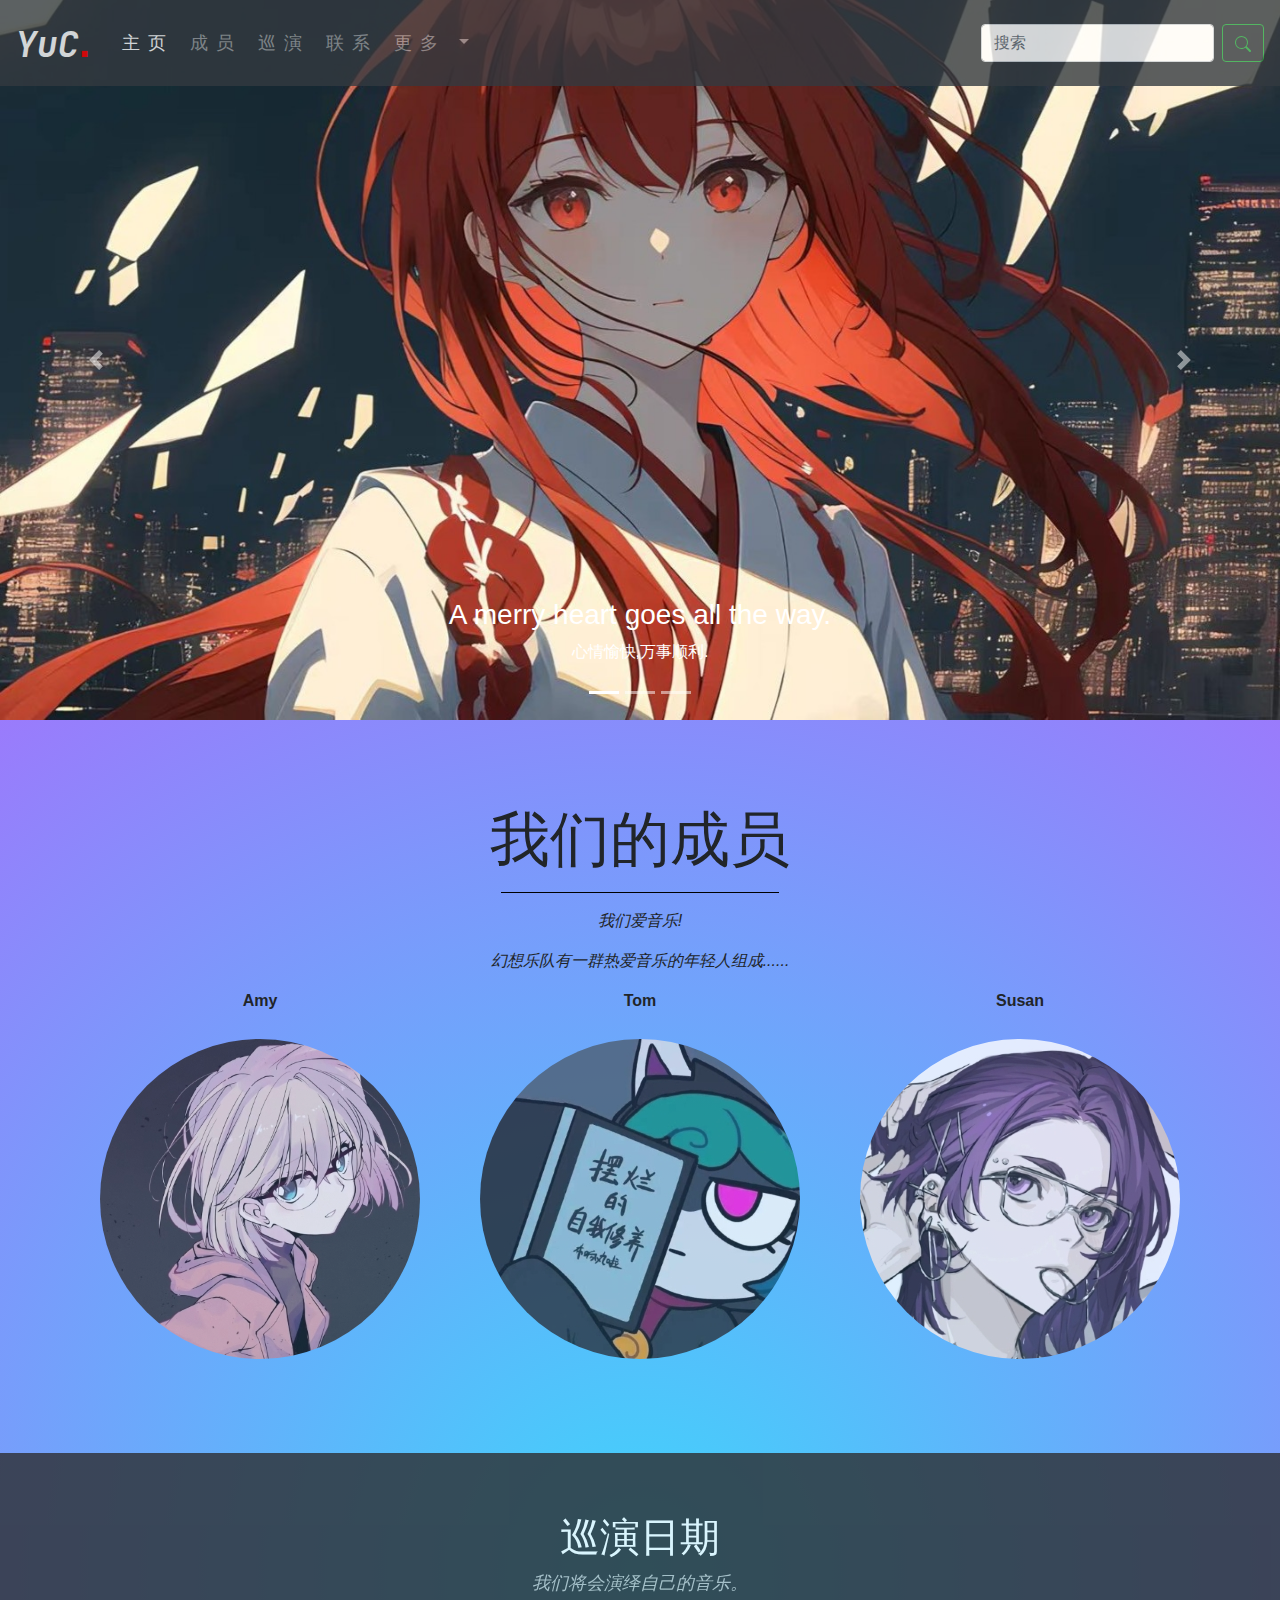
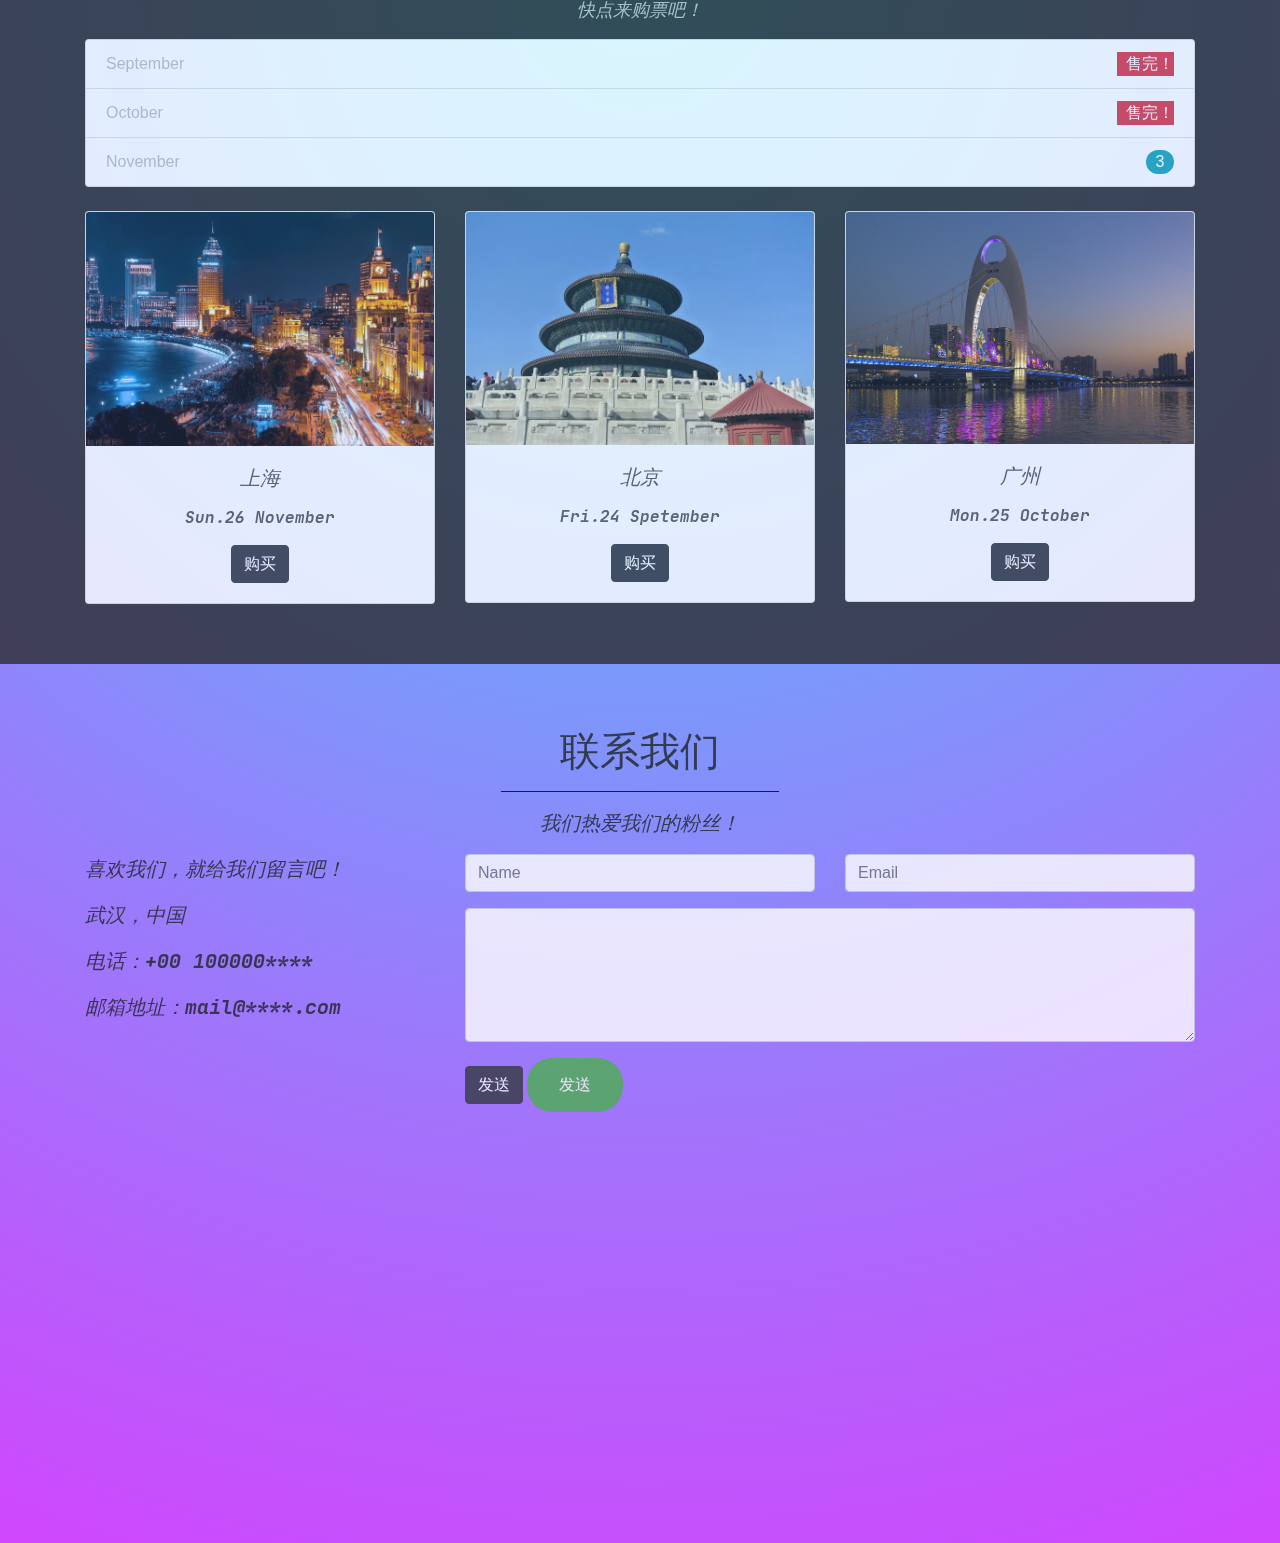
<file: index.html>
<!DOCTYPE html>
<html lang="en">

<head>
    <meta charset="UTF-8">
    <meta name="viewport" content="width=device-width, initial-scale=1.0,shrink-to-fit=on">
    <title>我们是幻想乐队!!!</title>
    <link rel="stylesheet" href="css/css1.css">
    <link rel="stylesheet" href="css/bootstrap.min.css">
    <!-- <link rel="stylesheet" href="https://cdn.jsdeliver.net/npm/bootstrap-icons@1.4.1/font/bootstrap-icons"> -->
    <script src="js/jquery-3.7.1.js" type="text/javascript"></script>
    <script src="js/bootstrap.bundle.min.js" type="text/javascript"></script>
    <script type="text/javascript" src="http://api.map.baidu.com/api?v=2.0&ak=UwA0Z8YRxO61gTMB3SysYLUllb1T1Hbn"></script>
</head>

<body id="myPage" data-spy="scroll" data-target=".navbar" data-offset="50">
    <!-- 导航 -->
    <nav class="navbar navbar-expand-sm navbar-dark bg-dark fixed-top">
        <a class="navbar-brand" href="#home"><span class="logo">YuC</span><span class="y">.</span></a>
        <button class="navbar-toggler d-lg-none " type="button" data-toggle="collapse" data-target="#myNavbar"
            aria-controls="myNavbar" aria-expanded="false" aria-label="Toggle navigation">
            <span class="navbar-toggler-icon"></span>
        </button>
        <div class="collapse navbar-collapse" id="myNavbar">
            <ul class="navbar-nav mr-auto mt-2 mt-lg-0">
                <li class="nav-item active">
                    <a class="nav-link" href="#home">主页<span class="sr-only">(current)</span></a>
                </li>
                <li class="nav-item">
                    <a class="nav-link" href="#bank">成员</a>
                </li>
                <li class="nav-item">
                    <a class="nav-link" href="#tour">巡演</a>
                </li>
                <li class="nav-item">
                    <a class="nav-link" href="#contact">联系</a>
                </li>
                <li class="nav-item dropdown ">
                    <a class="nav-link " href="#" id="dropdownId" data-toggle="dropdown">更多
                        <span class="dropdown-toggle"></span>
                    </a>
                    <div class="dropdown-menu bg-dark " aria-labelledby="dropdownId">
                        <a class="dropdown-item text-white" href="#">单曲</a>
                        <a class="dropdown-item text-white" href="#">专辑</a>
                        <a class="dropdown-item text-white" href="#">应援会</a>
                    </div>
                </li>
            </ul>
            <form class="form-inline my-2 my-lg-0 d-lg-in=line">
                <input id="inputs" class="form-control mr-sm-2" type="text" placeholder="搜索">
                <button onclick="find()" class="btn btn-outline-success my-2 my-sm-0" type="submit"><svg
                        xmlns="http://www.w3.org/2000/svg" width="16" height="16" fill="currentColor"
                        class="bi bi-search" viewBox="0 0 16 16">
                        <path
                            d="M11.742 10.344a6.5 6.5 0 1 0-1.397 1.398h-.001c.03.04.062.078.098.115l3.85 3.85a1 1 0 0 0 1.415-1.414l-3.85-3.85a1.007 1.007 0 0 0-.115-.1zM12 6.5a5.5 5.5 0 1 1-11 0 5.5 5.5 0 0 1 11 0z" />
                    </svg></button>
            </form>
        </div>
    </nav>


    <!-- 第一屏 -->
    <div id="home">
        <div id="carouselId" class="carousel slide" data-ride="carousel">
            <ol class="carousel-indicators">
                <li data-target="#myCarouselId" data-slide-to="0" class="active"></li>
                <li data-target="#myCarouselId" data-slide-to="1"></li>
                <li data-target="#myCarouselId" data-slide-to="2"></li>
            </ol>
            <div class="carousel-inner" role="listbox">
                <div class="carousel-item active">
                    <img src="img/1.jpg" alt="First slide" style="width: 100%;">
                    <div class="carousel-caption d-none d-md-block">
                        <h3>A merry heart goes all the way. </h3>
                        <p>心情愉快,万事顺利.</p>
                    </div>
                </div>
                <div class="carousel-item">
                    <img src="img/2.jpg" alt="Second slide" style="width: 100%;">
                    <div class="carousel-caption d-none d-md-block">
                        <h3>每一天都是一个新的开始！</h3>
                        <p>Every day is a new beginning!</p>
                    </div>
                </div>
                <div class="carousel-item">
                    <img src="img/3.jpg" alt="Third slide" style="width: 100%;">
                    <div class="carousel-caption d-none d-md-block">
                        <h3>Title</h3>
                        <p>Description</p>
                    </div>
                </div>
                <a class="carousel-control-prev" href="#carouselId" role="button" data-slide="prev">
                    <span class="carousel-control-prev-icon" aria-hidden="true"></span>
                    <span class="sr-only">Previous</span>
                </a>
                <a class="carousel-control-next" href="#carouselId" role="button" data-slide="next">
                    <span class="carousel-control-next-icon" aria-hidden="true"></span>
                    <span class="sr-only">Next</span>
                </a>
            </div>
        </div><br>

        <!-- 第二屏 -->
        <div class="container text-center" id="bank">
            <h1 style="font-family: cursive; font-size: 60px;">我们的成员</h1>
            <hr color="#000000" size="5" class="w-25 align-middle">
            <p><em>我们爱音乐!</em></p>
            <p class="d-none d-md-block"><em>幻想乐队有一群热爱音乐的年轻人组成......</em></p>

            <div class="row">
                <div class="col-sm-4">
                    <p class="text-center"><strong>Amy</strong></p>
                    <a data-toggle="collapse" href="#Amy">
                        <img src="img/4.jpg" alt="Amy" class="img-fluid rounded-circle mb-4 person">
                    </a>
                    <div id="Amy" class="collapse">
                        <p class="text-center">主唱</p>
                        <p class="text-center">2000-2-28</p>
                        <p class="text-center">啊啊啊啊啊啊啊啊啊啊啊啊啊啊啊啊啊啊啊啊啊啊啊啊啊啊啊啊啊啊啊啊啊啊啊啊啊啊</p>
                    </div>
                </div>
                <div class="col-sm-4">
                    <p class="text-center"><strong>Tom</strong></p>
                    <a data-toggle="collapse" href="#Tom">
                        <img src="img/6.jpg" class="img-fluid rounded-circle mb-4 person" alt="san">
                    </a>
                    <div id="Tom" class="collapse">
                        <p class="text-center">吉他手</p>
                        <p class="text-center">2003-2-28</p>
                        <p class="text-center">啊啊啊啊啊啊啊啊啊啊啊啊啊啊啊啊啊啊啊啊啊啊啊啊啊啊啊啊啊啊啊啊啊啊啊啊啊啊</p>
                    </div>
                </div>
                <div class="col-sm-4">
                    <p class="text-center"><strong>Susan</strong></p>
                    <a data-toggle="collapse" href="#Susan">
                        <img src="img/5.jpg" alt="" class="img-fluid rounded-circle mb-4 person">
                    </a>
                    <div id="Susan" class="collapse">
                        <p class="text-center">贝斯</p>
                        <p class="text-center">2004-2-28</p>
                        <p class="text-center">啊啊啊啊啊啊啊啊啊啊啊啊啊啊啊啊啊啊啊啊啊啊啊啊啊啊啊啊啊啊啊啊啊啊啊啊啊啊</p>
                    </div>
                </div>
            </div>
        </div>

        <!-- 第三屏 -->
        <div class="bg-1">
            <div class="container" id="tour">
                <h3 class="text-center" style=" font-size: 40px;">巡演日期</h3>
                <p class="text-center" style="font-size: 18px;"><em>我们将会演绎自己的音乐。<br />快点来购票吧！</em></p>
                <ul class="list-group">
                    <li class="list-group-item">September<span class="badge-danger float-right">&nbsp;&nbsp;售完！</span>
                    </li>
                    <li class="list-group-item">October<span class="badge-danger float-right">&nbsp;&nbsp;售完！</span>
                    </li>
                    <li class="list-group-item">November<span class="badge-pill badge-info float-right">3</span>
                    </li>
                </ul>
                <br>
                <div class="row">
                    <div class="col-md-4">
                        <!-- 卡片 -->
                        <div class="card">
                            <img src="img/上海.png" class="card-img-top" alt="" />
                            <div class="card-body text-center">
                                <h5 class="card-title">上海</h5>
                                <p class="card-text">Sun.26 November</p>
                                <button href="#" class="btn btn-dark" data-toggle="modal"
                                    data-target="#myModal">购买</button>
                            </div>
                        </div>
                    </div>
                    <div class="col-md-4">
                        <div class="card">
                            <img src="img/北京.png" class="card-img-top" alt="" />
                            <div class="card-body text-center">
                                <h5 class="card-title">北京</h5>
                                <p class="card-text">Fri.24 Spetember</p>
                                <button href="#" class="btn btn-dark" data-toggle="modal"
                                    data-target="#myModal">购买</button>
                            </div>
                        </div>
                    </div>
                    <div class="col-md-4">
                        <div class="card">
                            <img src="img/广州.png" class="card-img-top" alt="" />
                            <div class="card-body text-center">
                                <h5 class="card-title">广州</h5>
                                <p class="card-text">Mon.25 October</p>
                                <button href="#" class="btn btn-dark" data-toggle="modal"
                                    data-target="#myModal">购买</button>
                            </div>
                        </div>
                    </div>
                </div>
            </div>
        </div>
        <br><br>
        <div class="modal fade" id="myModal" role="dialog">
            <div class="modal-dialog">
                <div class="modal-content">
                    <div class="modal-header">
                        <h4 class="mx-auto"><i class="bi bi-fill">Tickets</i></h4>
                        <button type="button" class="close" data-dismiss="modal">&times;</button>
                    </div>

                    <div class="modal-body">
                        <form role="form">
                            <div class="form-group">
                                <label for="count"><i class="bi bi-wallet"></i>Ticket,每人23元</label>
                                <input type="number" class="form-control" id="count" placeholder="How many?">
                            </div>
                            <div class="form-group">
                                <label for="email"><i class="bi bi-envelope"></i>发送</label>
                                <input type="text" class="form-control" id="email" placeholder="Enter E-mail">
                                <button type="submit" class="btn btn2"><i class="bi bi-check2">支付</i></button>
                            </div>
                        </form>
                    </div>
                    <div class="modal-footer">
                        <button type="submit" class="btn btn-danger btn-default pull-left" data-dismiss="modal">
                            <i class="bi bi-x"></i>取消
                        </button>
                        <p><em>需要 <a href="#">帮助？</a></em></p>
                    </div>
                </div>
            </div>
        </div>

        <!-- 第四屏 -->
        <div class="contact container" id="contact">
            <h3 class="text-center">联系我们</h3>
            <hr color="#000000" size="5" class="w-25 align-middle">
            <p class="text-center"><em>我们热爱我们的粉丝！</em></p>
            <div class="row">
                <div class="col-md-4">
                    <p><em>喜欢我们，就给我们留言吧！</em></p>
                    <p><i class="bi bi-geo-alt"></i><em>武汉，中国</em></p>
                    <p><i class="bi bi-telephone"></i><em>电话：</em>+00 100000****</p>
                    <p><i class="bi bi-envelope"></i><em>邮箱地址：</em>mail@****.com</p>

                </div>
                <div class="col-md-8">
                    <div class="row">
                        <div class="col-md-6 form-group">
                            <input class="form-control" id="name" name="name" placeholder="Name" type="text" required />
                        </div>
                        <div class="col-md-6 form-group">
                            <input class="form-control" id="email" name="email" placeholder="Email" type="text"
                                required />
                        </div>
                    </div>
                    <div class="row">
                        <div class="col-md-12 form-group">
                            <textarea class="form-control" name="comments" id="comments" cols="30" rows="5"></textarea>
                        </div>
                    </div>
                    <div class="row">
                        <div class="col-md-12 form-group ">
                            <button class="btn btn-dark" type="submit">发送</button>
                            <button class="button button1 pull-right " type="submit"">发送</button>
                        </div>
                    </div>
                </div>
                
            </div>
        </div>

                        <div id="baiduMap"></div>
                        <script type="text/javascript">
                            var map = new BMap.Map("baiduMap");
                            map.centerAndZoom(new BMap.point(114.309531, 30.569619), 50);
                            map.addControl(new BMap.MapTypeControl());
                            map.setCurrentCity("北京");
                            map.enableScrollWheelZoom(true); 
                        </script>

                        <!-- 页脚 -->
                    
                        <script>
                            //创建find函数
                            function find() {
                                cm = document.getElementById('inputs').value
                                //打开窗口
                                window.open('https://www.baidu.com/s?tn=15007414_18_dg&ie=utf-8&word=' + cm)
                            }
                        </script>
                        <script>
                            $(document).ready(function () {
                                $(".navbar a,footer a[href='#myPage']").on('click', function (event) {
                                    event.preventDefault();
                                    var hash = this.hash;

                                    $('html,body').animate({
                                        scrollTop: $(hash).offset().top
                                    }, 900, function () {
                                        window.location.hash = hash;
                                    });
                                });
                            })
                        </script>
</body>


</html>
</file>
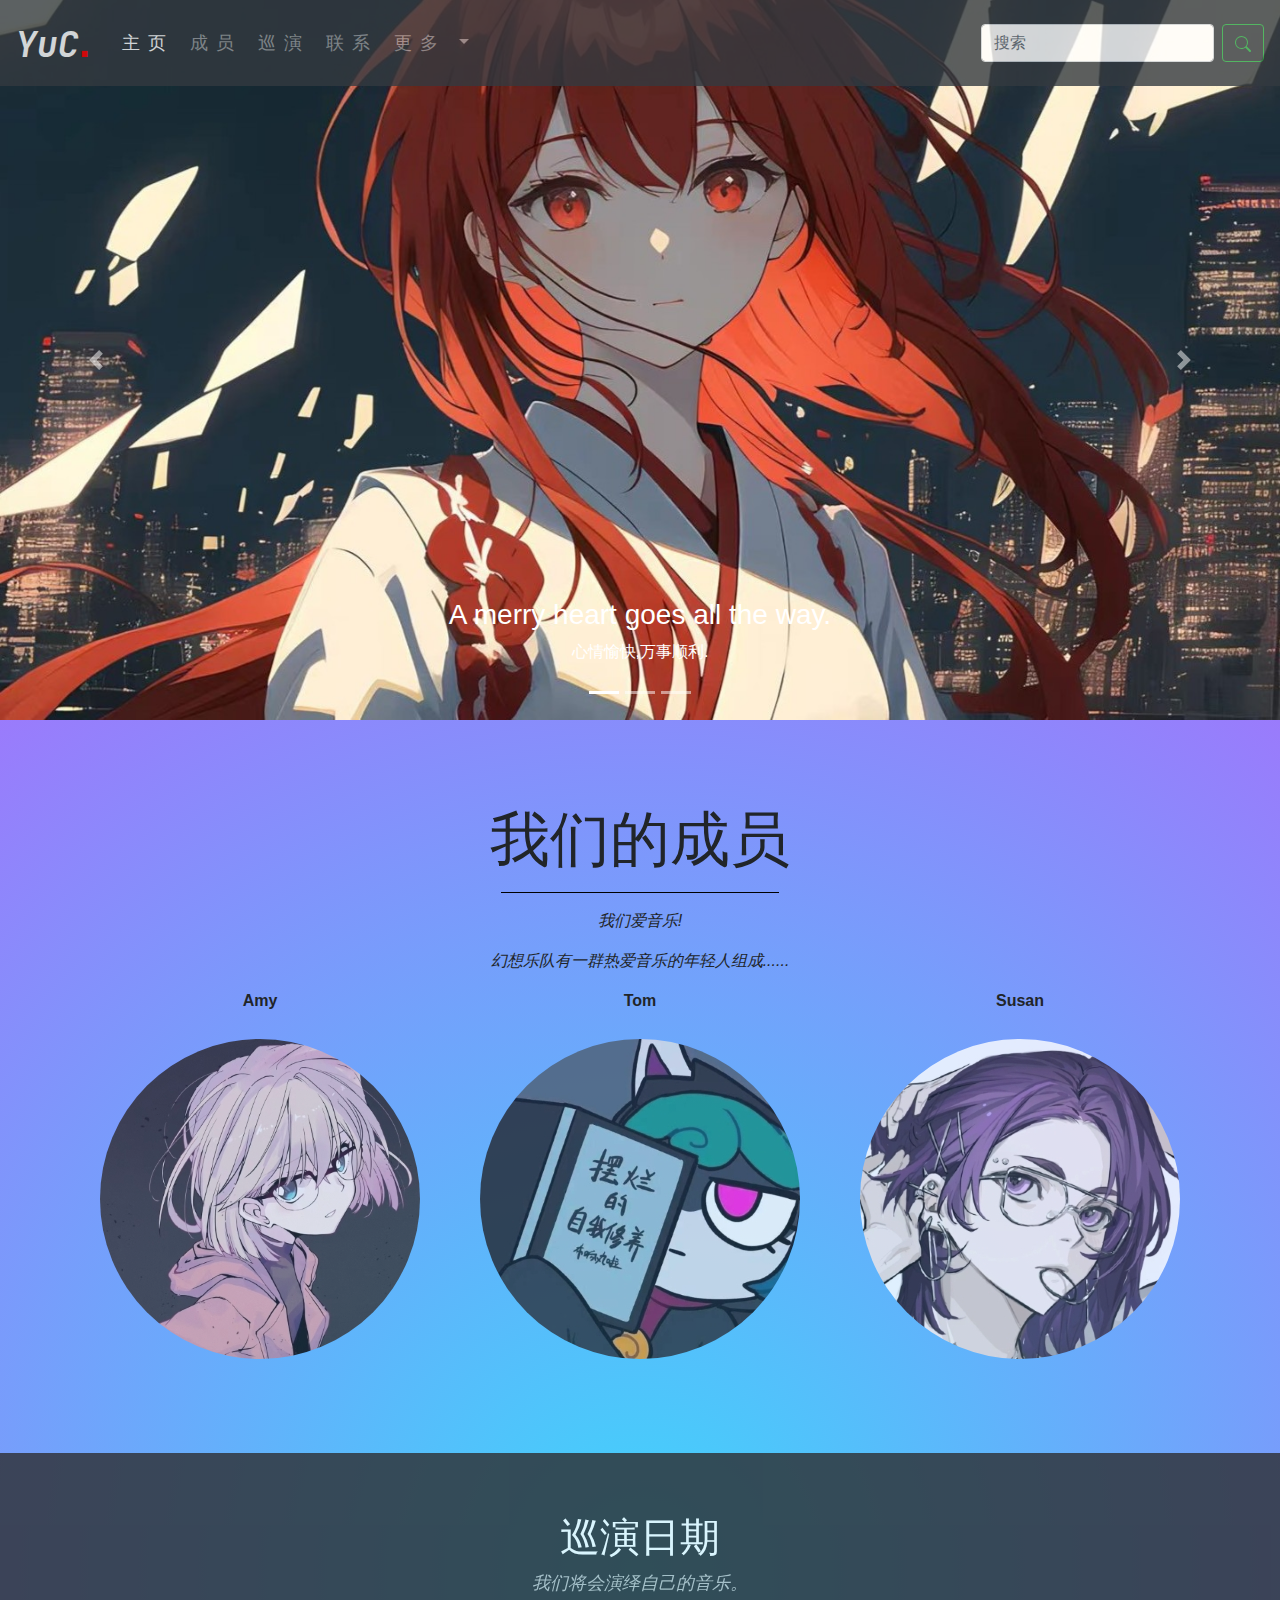
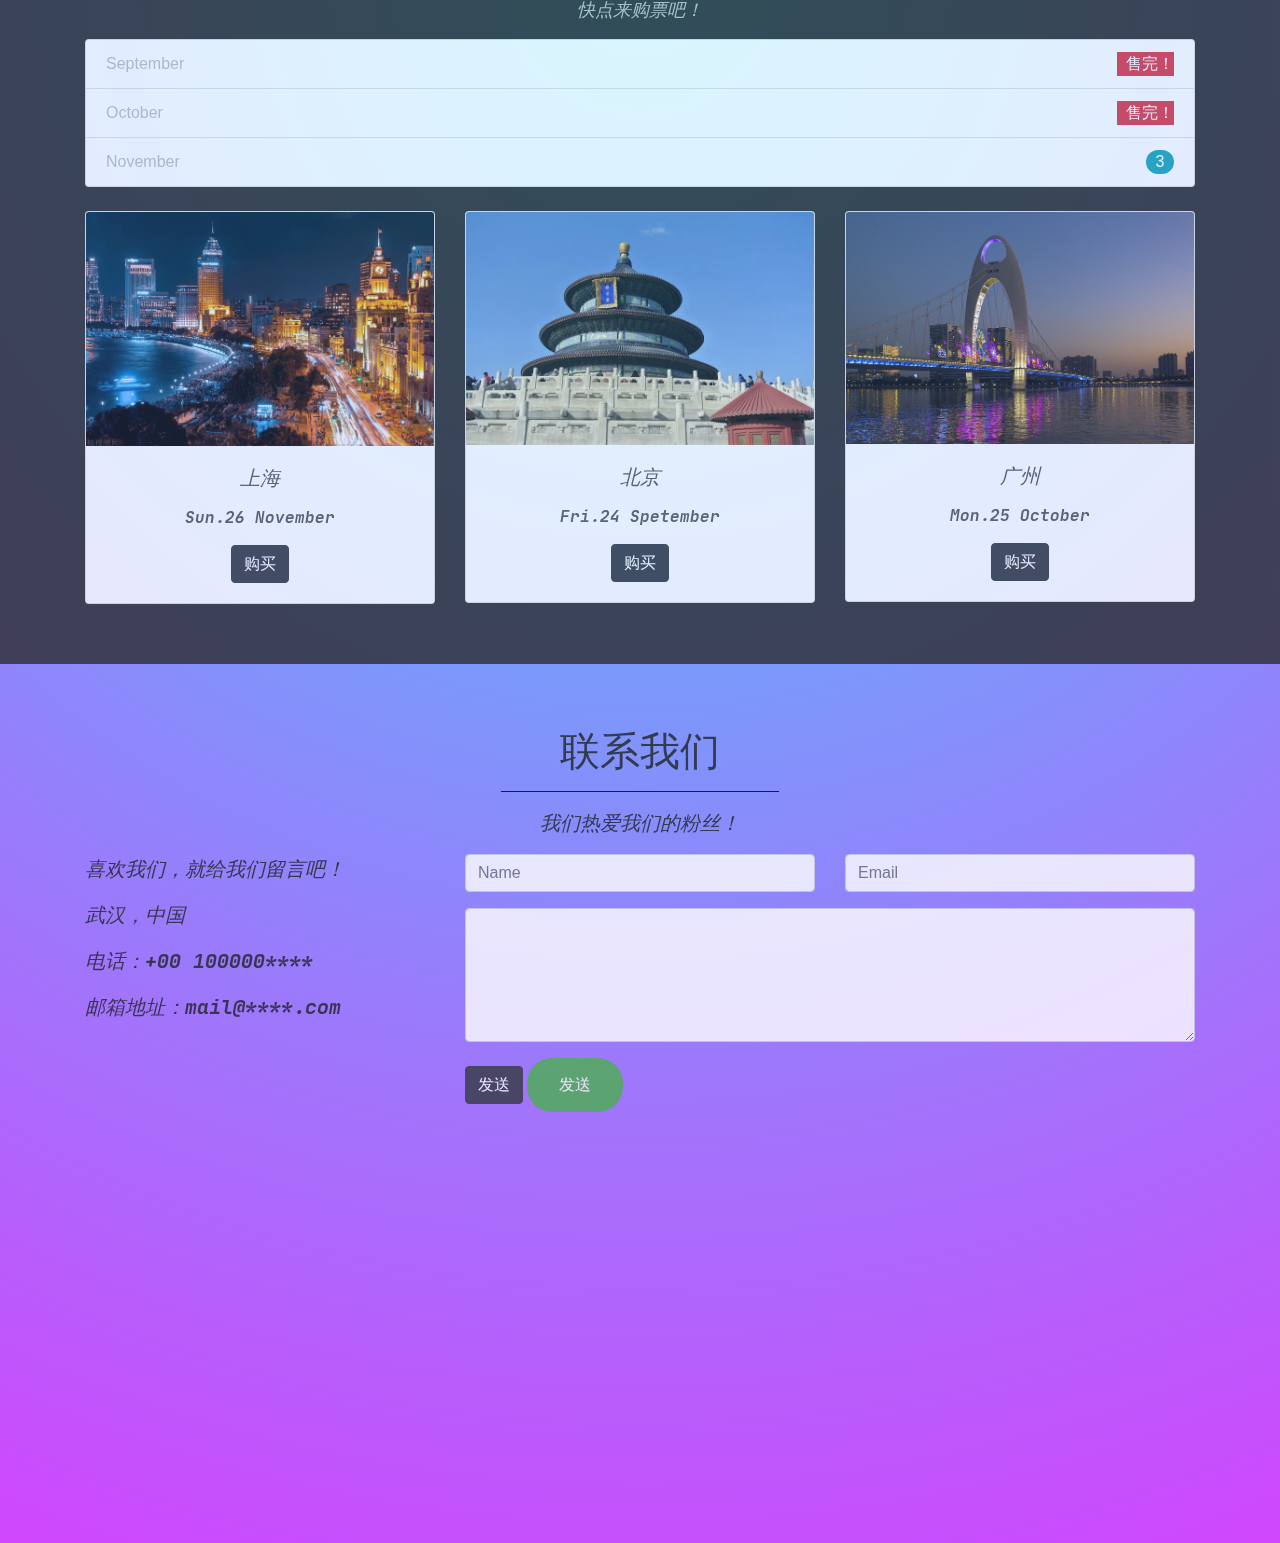
<file: index1.html>
<!DOCTYPE html>
<html lang="en">

<head>
    <meta charset="UTF-8">
    <meta name="viewport" content="width=device-width, initial-scale=1.0,shrink-to-fit=on">
    <title>我们是幻想乐队!!!</title>
    <link rel="stylesheet" href="css/css1.css">
    <link rel="stylesheet" href="css/bootstrap.min.css">
    <!-- <link rel="stylesheet" href="https://cdn.jsdeliver.net/npm/bootstrap-icons@1.4.1/font/bootstrap-icons"> -->
    <script src="js/jquery-3.7.1.js" type="text/javascript"></script>
    <script src="js/bootstrap.bundle.min.js" type="text/javascript"></script>
    <script type="text/javascript" src="http://api.map.baidu.com/api?v=2.0&ak=UwA0Z8YRxO61gTMB3SysYLUllb1T1Hbn"></script>
</head>

<body id="myPage" data-spy="scroll" data-target=".navbar" data-offset="50">
    <!-- 导航 -->
    <nav class="navbar navbar-expand-sm navbar-dark bg-dark fixed-top">
        <a class="navbar-brand" href="#home"><span class="logo">YuC</span><span class="y">.</span></a>
        <button class="navbar-toggler d-lg-none " type="button" data-toggle="collapse" data-target="#myNavbar"
            aria-controls="myNavbar" aria-expanded="false" aria-label="Toggle navigation">
            <span class="navbar-toggler-icon"></span>
        </button>
        <div class="collapse navbar-collapse" id="myNavbar">
            <ul class="navbar-nav mr-auto mt-2 mt-lg-0">
                <li class="nav-item active">
                    <a class="nav-link" href="#home">主页<span class="sr-only">(current)</span></a>
                </li>
                <li class="nav-item">
                    <a class="nav-link" href="#bank">成员</a>
                </li>
                <li class="nav-item">
                    <a class="nav-link" href="#tour">巡演</a>
                </li>
                <li class="nav-item">
                    <a class="nav-link" href="#contact">联系</a>
                </li>
                <li class="nav-item dropdown ">
                    <a class="nav-link " href="#" id="dropdownId" data-toggle="dropdown">更多
                        <span class="dropdown-toggle"></span>
                    </a>
                    <div class="dropdown-menu bg-dark " aria-labelledby="dropdownId">
                        <a class="dropdown-item text-white" href="#">单曲</a>
                        <a class="dropdown-item text-white" href="#">专辑</a>
                        <a class="dropdown-item text-white" href="#">应援会</a>
                    </div>
                </li>
            </ul>
            <form class="form-inline my-2 my-lg-0 d-lg-in=line">
                <input id="inputs" class="form-control mr-sm-2" type="text" placeholder="搜索">
                <button onclick="find()" class="btn btn-outline-success my-2 my-sm-0" type="submit"><svg
                        xmlns="http://www.w3.org/2000/svg" width="16" height="16" fill="currentColor"
                        class="bi bi-search" viewBox="0 0 16 16">
                        <path
                            d="M11.742 10.344a6.5 6.5 0 1 0-1.397 1.398h-.001c.03.04.062.078.098.115l3.85 3.85a1 1 0 0 0 1.415-1.414l-3.85-3.85a1.007 1.007 0 0 0-.115-.1zM12 6.5a5.5 5.5 0 1 1-11 0 5.5 5.5 0 0 1 11 0z" />
                    </svg></button>
            </form>
        </div>
    </nav>


    <!-- 第一屏 -->
    <div id="home">
        <div id="carouselId" class="carousel slide" data-ride="carousel">
            <ol class="carousel-indicators">
                <li data-target="#myCarouselId" data-slide-to="0" class="active"></li>
                <li data-target="#myCarouselId" data-slide-to="1"></li>
                <li data-target="#myCarouselId" data-slide-to="2"></li>
            </ol>
            <div class="carousel-inner" role="listbox">
                <div class="carousel-item active">
                    <img src="img/1.jpg" alt="First slide" style="width: 100%;">
                    <div class="carousel-caption d-none d-md-block">
                        <h3>A merry heart goes all the way. </h3>
                        <p>心情愉快,万事顺利.</p>
                    </div>
                </div>
                <div class="carousel-item">
                    <img src="img/2.jpg" alt="Second slide" style="width: 100%;">
                    <div class="carousel-caption d-none d-md-block">
                        <h3>每一天都是一个新的开始！</h3>
                        <p>Every day is a new beginning!</p>
                    </div>
                </div>
                <div class="carousel-item">
                    <img src="img/3.jpg" alt="Third slide" style="width: 100%;">
                    <div class="carousel-caption d-none d-md-block">
                        <h3>Title</h3>
                        <p>Description</p>
                    </div>
                </div>
                <a class="carousel-control-prev" href="#carouselId" role="button" data-slide="prev">
                    <span class="carousel-control-prev-icon" aria-hidden="true"></span>
                    <span class="sr-only">Previous</span>
                </a>
                <a class="carousel-control-next" href="#carouselId" role="button" data-slide="next">
                    <span class="carousel-control-next-icon" aria-hidden="true"></span>
                    <span class="sr-only">Next</span>
                </a>
            </div>
        </div><br>

        <!-- 第二屏 -->
        <div class="container text-center" id="bank">
            <h1 style="font-family: cursive; font-size: 60px;">我们的成员</h1>
            <hr color="#000000" size="5" class="w-25 align-middle">
            <p><em>我们爱音乐!</em></p>
            <p class="d-none d-md-block"><em>幻想乐队有一群热爱音乐的年轻人组成......</em></p>

            <div class="row">
                <div class="col-sm-4">
                    <p class="text-center"><strong>Amy</strong></p>
                    <a data-toggle="collapse" href="#Amy">
                        <img src="img/4.jpg" alt="Amy" class="img-fluid rounded-circle mb-4 person">
                    </a>
                    <div id="Amy" class="collapse">
                        <p class="text-center">主唱</p>
                        <p class="text-center">2000-2-28</p>
                        <p class="text-center">啊啊啊啊啊啊啊啊啊啊啊啊啊啊啊啊啊啊啊啊啊啊啊啊啊啊啊啊啊啊啊啊啊啊啊啊啊啊</p>
                    </div>
                </div>
                <div class="col-sm-4">
                    <p class="text-center"><strong>Tom</strong></p>
                    <a data-toggle="collapse" href="#Tom">
                        <img src="img/6.jpg" class="img-fluid rounded-circle mb-4 person" alt="san">
                    </a>
                    <div id="Tom" class="collapse">
                        <p class="text-center">吉他手</p>
                        <p class="text-center">2003-2-28</p>
                        <p class="text-center">啊啊啊啊啊啊啊啊啊啊啊啊啊啊啊啊啊啊啊啊啊啊啊啊啊啊啊啊啊啊啊啊啊啊啊啊啊啊</p>
                    </div>
                </div>
                <div class="col-sm-4">
                    <p class="text-center"><strong>Susan</strong></p>
                    <a data-toggle="collapse" href="#Susan">
                        <img src="img/5.jpg" alt="" class="img-fluid rounded-circle mb-4 person">
                    </a>
                    <div id="Susan" class="collapse">
                        <p class="text-center">贝斯</p>
                        <p class="text-center">2004-2-28</p>
                        <p class="text-center">啊啊啊啊啊啊啊啊啊啊啊啊啊啊啊啊啊啊啊啊啊啊啊啊啊啊啊啊啊啊啊啊啊啊啊啊啊啊</p>
                    </div>
                </div>
            </div>
        </div>

        <!-- 第三屏 -->
        <div class="bg-1">
            <div class="container" id="tour">
                <h3 class="text-center" style=" font-size: 40px;">巡演日期</h3>
                <p class="text-center" style="font-size: 18px;"><em>我们将会演绎自己的音乐。<br />快点来购票吧！</em></p>
                <ul class="list-group">
                    <li class="list-group-item">September<span class="badge-danger float-right">&nbsp;&nbsp;售完！</span>
                    </li>
                    <li class="list-group-item">October<span class="badge-danger float-right">&nbsp;&nbsp;售完！</span>
                    </li>
                    <li class="list-group-item">November<span class="badge-pill badge-info float-right">3</span>
                    </li>
                </ul>
                <br>
                <div class="row">
                    <div class="col-md-4">
                        <!-- 卡片 -->
                        <div class="card">
                            <img src="img/上海.png" class="card-img-top" alt="" />
                            <div class="card-body text-center">
                                <h5 class="card-title">上海</h5>
                                <p class="card-text">Sun.26 November</p>
                                <button href="#" class="btn btn-dark" data-toggle="modal"
                                    data-target="#myModal">购买</button>
                            </div>
                        </div>
                    </div>
                    <div class="col-md-4">
                        <div class="card">
                            <img src="img/北京.png" class="card-img-top" alt="" />
                            <div class="card-body text-center">
                                <h5 class="card-title">北京</h5>
                                <p class="card-text">Fri.24 Spetember</p>
                                <button href="#" class="btn btn-dark" data-toggle="modal"
                                    data-target="#myModal">购买</button>
                            </div>
                        </div>
                    </div>
                    <div class="col-md-4">
                        <div class="card">
                            <img src="img/广州.png" class="card-img-top" alt="" />
                            <div class="card-body text-center">
                                <h5 class="card-title">广州</h5>
                                <p class="card-text">Mon.25 October</p>
                                <button href="#" class="btn btn-dark" data-toggle="modal"
                                    data-target="#myModal">购买</button>
                            </div>
                        </div>
                    </div>
                </div>
            </div>
        </div>
        <br><br>
        <div class="modal fade" id="myModal" role="dialog">
            <div class="modal-dialog">
                <div class="modal-content">
                    <div class="modal-header">
                        <h4 class="mx-auto"><i class="bi bi-fill">Tickets</i></h4>
                        <button type="button" class="close" data-dismiss="modal">&times;</button>
                    </div>

                    <div class="modal-body">
                        <form role="form">
                            <div class="form-group">
                                <label for="count"><i class="bi bi-wallet"></i>Ticket,每人23元</label>
                                <input type="number" class="form-control" id="count" placeholder="How many?">
                            </div>
                            <div class="form-group">
                                <label for="email"><i class="bi bi-envelope"></i>发送</label>
                                <input type="text" class="form-control" id="email" placeholder="Enter E-mail">
                                <button type="submit" class="btn btn2"><i class="bi bi-check2">支付</i></button>
                            </div>
                        </form>
                    </div>
                    <div class="modal-footer">
                        <button type="submit" class="btn btn-danger btn-default pull-left" data-dismiss="modal">
                            <i class="bi bi-x"></i>取消
                        </button>
                        <p><em>需要 <a href="#">帮助？</a></em></p>
                    </div>
                </div>
            </div>
        </div>

        <!-- 第四屏 -->
        <div class="contact container" id="contact">
            <h3 class="text-center">联系我们</h3>
            <hr color="#000000" size="5" class="w-25 align-middle">
            <p class="text-center"><em>我们热爱我们的粉丝！</em></p>
            <div class="row">
                <div class="col-md-4">
                    <p><em>喜欢我们，就给我们留言吧！</em></p>
                    <p><i class="bi bi-geo-alt"></i><em>武汉，中国</em></p>
                    <p><i class="bi bi-telephone"></i><em>电话：</em>+00 100000****</p>
                    <p><i class="bi bi-envelope"></i><em>邮箱地址：</em>mail@****.com</p>

                </div>
                <div class="col-md-8">
                    <div class="row">
                        <div class="col-md-6 form-group">
                            <input class="form-control" id="name" name="name" placeholder="Name" type="text" required />
                        </div>
                        <div class="col-md-6 form-group">
                            <input class="form-control" id="email" name="email" placeholder="Email" type="text"
                                required />
                        </div>
                    </div>
                    <div class="row">
                        <div class="col-md-12 form-group">
                            <textarea class="form-control" name="comments" id="comments" cols="30" rows="5"></textarea>
                        </div>
                    </div>
                    <div class="row">
                        <div class="col-md-12 form-group ">
                            <button class="btn btn-dark" type="submit">发送</button>
                            <button class="button button1 pull-right " type="submit"">发送</button>
                        </div>
                    </div>
                </div>
                
            </div>
        </div>

                        <div id="baiduMap"></div>
                        <script type="text/javascript">
                            var map = new BMap.Map("baiduMap");
                            map.centerAndZoom(new BMap.point(114.309531, 30.569619), 50);
                            map.addControl(new BMap.MapTypeControl());
                            map.setCurrentCity("北京");
                            map.enableScrollWheelZoom(true); 
                        </script>

                        <!-- 页脚 -->
                    
                        <script>
                            //创建find函数
                            function find() {
                                cm = document.getElementById('inputs').value
                                //打开窗口
                                window.open('https://www.baidu.com/s?tn=15007414_18_dg&ie=utf-8&word=' + cm)
                            }
                        </script>
                        <script>
                            $(document).ready(function () {
                                $(".navbar a,footer a[href='#myPage']").on('click', function (event) {
                                    event.preventDefault();
                                    var hash = this.hash;

                                    $('html,body').animate({
                                        scrollTop: $(hash).offset().top
                                    }, 900, function () {
                                        window.location.hash = hash;
                                    });
                                });
                            })
                        </script>
</body>


</html>
</file>
<file: css/css1.css>
/* p {
  font-family: cursive;
  font-size: 25px;
} */

body {
  background: rgb(63, 212, 251);
  background: radial-gradient(
    circle,
    rgba(63, 212, 251, 1) 0%,
    rgba(208, 70, 252, 1) 100%
  );
}


/* 导航 */
.navbar {
  padding: 0px 0px;
  margin-bottom: 0;
  background-color: #2d2d30;
  border: 0;
  font-size: 18px;
  letter-spacing: 0.5rem !important;
  opacity: 0.8;
}

.navbar .navbar-nav .nav-item .navbar-link {
  padding-right: 0px;
}
.navbar:hover {
  background-color: #2d2d30;
}
.dropdown-menu .dropdown-item{
  color: #fff !important;
}
.show .dropdown-menu{
  color: #fff;
  background-color: #555 !important; 
}
.dropdown-item:hover,.dropdown-item:focus{
  background-color: #333 !important;
}

/* logo */
.logo {
  font-size: 35px;
  font-family: ziti2;
  letter-spacing: 0rem !important;
  color: white;
}
.y {
  font-size: 40px;
  font-weight: 900;
  color: red;
}

/* 成员页样式 */
.container {
  padding: 80px 120px;
}
.person {
  border: 10px solid transparent;
  opacity: 0.8;
}
.person:hover {
  border-color: #f1f1f1;
}

/* 售票页 */
.bg-1 {
  background: #2d2d30;
  color: #bdbdbd;
  opacity: 0.8;
}
.bg-1 h3 {
  color: #fff;
  font-family: ziti2;
}
.bg-1 p {
  font-family: ziti2;
}

.container {
  padding: 60px 180px;
}
.card {
  padding: 0 0 0 0;
  border: none;
  border-radius: 0;
}
.card p {
  margin-top: 15px;
  color: #555;
}
.card h5 {
  font-style: italic;
  color: #555;
}
.btn {
  align-items: center;
  padding: 10px 20px;
  background-color: #333;
  color: #f1f1f1;
  border-radius: 0;
  transition: 2s;
}
.btn:hover,
.btn:focus {
  border: 1px solid #333;
  background-color: #fff;
  color: #000;
}

/* font */
@font-face {
  font-family: ziti1;
  src: url("./Goodlight-Light.otf");
  font-family: ziti2;
  src: url("./JetBrainsMono-Bold-Italic.ttf");
}

.button1 {
  background-color: #4caf50;
  border: none;
  color: white;
  padding: 15px 32px;
  text-align: center;
  text-decoration: none;
  display: inline-block;
  font-size: 16px;
  cursor: pointer;
  
  border-radius: 25px;
  justify-content: right;
}
.button:hover {
  background-color: #3e8e41;
}



.contact {
  /* display: flex;
  justify-content: center; */
  padding: 15px 15px;
  border-radius: 25px;
  opacity: 0.8;
}
.contact h3{
  font-size: 40px;
  font-family: ziti2;
}
.contact p{
  font-family: ziti2;
  font-size: 20px;
}
.contact button1{
  text-align: center;
}
/* modal */
.modal-header,h4,.close{
  background-color: #333;
  color: #fff !important;
  text-align: center;
  font-size: 30px;
  font-family: ziti2;
}

.modal-header,.modal-body{
  padding: 40px 50px;
  font-family: ziti2;
}

.btn2{
  background-color: #4caf50;
  border: none;
}
.btn2:hover{
  background-color: #3e8e41;
}



#baiduMap{
  width: 100%;
  height: 400px;
  -webkit-filter: grayscale(100%);
  filter: grayscale(100%);
}

.footer{
background-color: #2d2d30;
color: #f5f5f5;
padding: 32px 32px;
}
.footer a{
  color: #f5f5f5;
}
.footer a:hover{
  color: #777;
  
}
</file>
